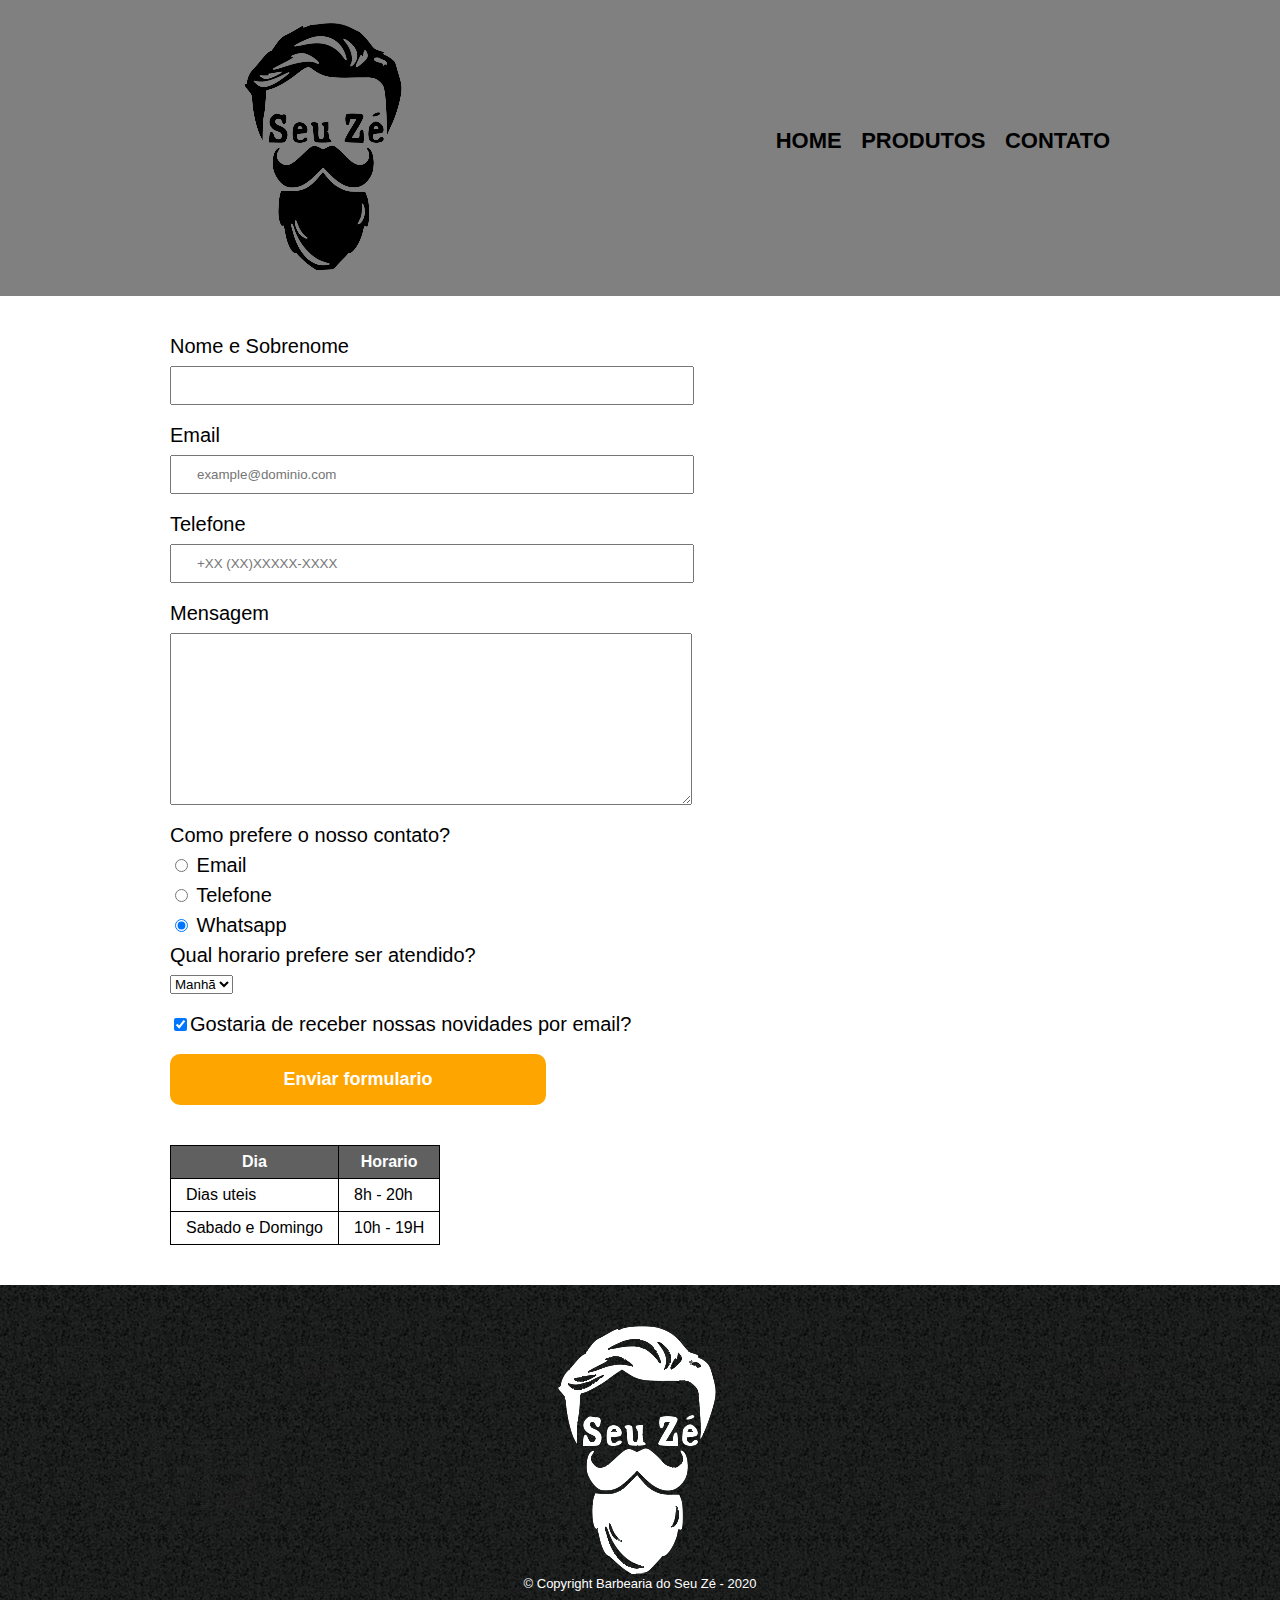
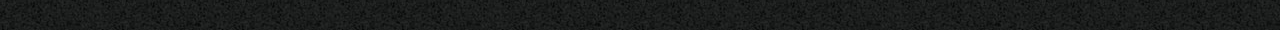
<file: Contato.html>
<!DOCTYPE html>
<html>
    <head>
        <meta charset="utf-8">
        <title>Contato | Barbearia do Seu Zé</title>

        <link rel="stylesheet" href="reset.css">
        <link rel="stylesheet" href="Style.css">
    </head>
    <body>
        <header>
            <div class="caixa">
                <h1><img src="logoo.png" alt="logo da barbearia do Seu Zé"></h1>

                <nav>
                    <ul>
                        <li><a href="index.html">Home</a></li>
                        <li><a href="Produtos.html">Produtos</a></li>
                        <li><a href="Contato.html">Contato</a></li>
                    </ul>
                </nav>
            </div>
        </header>
        <main>
            <form>
                <label for="nome">Nome e Sobrenome</label>
                <input type="text" id="nome" class="input-padrao" required>

                <label for="email">Email</label>
                <input type="email" id="email" class="input-padrao" class="input-padrao" required placeholder="example@dominio.com">

                <label for="telefone">Telefone</label>
                <input type="tel" id="telefone" class="input-padrao" required placeholder="+XX (XX)XXXXX-XXXX">

                <label for="msg">Mensagem</label>
                <textarea cols="30" rows="10" id="msg" class="input-padrao" required></textarea>

                <fieldset>
                    <legend>Como prefere o nosso contato?</legend>
                    <label for="radio-email"><input type="radio" name="Contato" value="email" id="radio-email"> Email</label>
        
                    <label for="radio-telefone"><input type="radio" name="Contato" value="Telefone" id="radio-telefone"> Telefone</label>
        
                    <label for="radio-Whatsapp"><input type="radio" name="Contato" value="Whatsapp" id="radio-Whatsapp" checked> Whatsapp</label>
                </fieldset>

                <fieldset>
                    <legend>Qual horario prefere ser atendido?</legend>
                    <select>
                        <option>Manhã</option>
                        <option>Tarde</option>
                        <option>Noite</option>
                    </select>
                </fieldset>

                <label class="checkbox"><input type="checkbox" checked>Gostaria de receber nossas novidades por email?</label>

                <input type="submit" value="Enviar formulario" class="send">
            </form>

            <table>
                <thead>
                    <tr>
                        <th>Dia</th>
                        <th>Horario</th>
                    </tr>
                </thead>
                <tbody>
                    <tr>
                        <td>Dias uteis</td>
                        <td>8h - 20h</td>
                    </tr>
                    <tr>
                        <td>Sabado e Domingo</td>
                        <td>10h - 19H</td>
                    </tr>
                </tbody>
            </table>
        </main>

        <footer>
            <img src="zezin.png" alt="logo da barbearia do Seu Zé">
            <p class="Copy">© Copyright Barbearia do Seu Zé - 2020</p>
        </footer>
    </body>
</html>
</file>
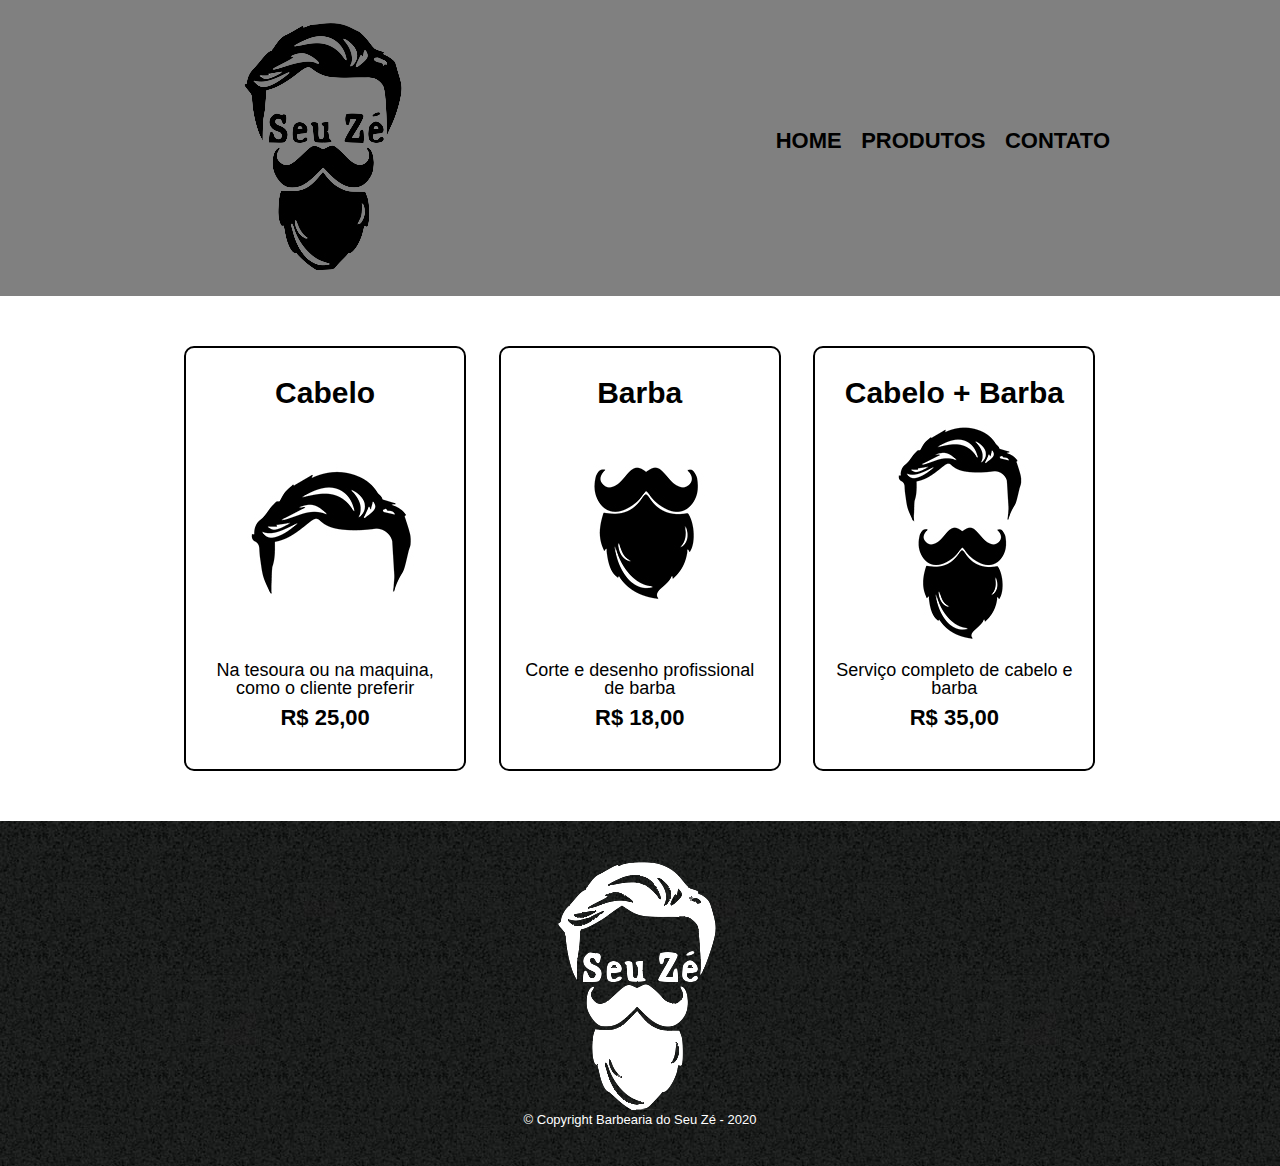
<file: Produtos.html>
<!DOCTYPE html>
<html>
    <head>
        <meta charset="utf-8">
        <title>Produtos | Barbearia do Seu Zé</title>

        <link rel="stylesheet" href="reset.css">
        <link rel="stylesheet" href="Style.css">
    </head>
    <body>
        <header>
            <div class="caixa">
                <h1><img src="logoo.png" alt="logo da barbearia do Seu Zé"></h1>

                <nav>
                    <ul>
                        <li><a href="index.html">Home</a></li>
                        <li><a href="Produtos.html">Produtos</a></li>
                        <li><a href="Contato.html">Contato</a></li>
                    </ul>
                </nav>
            </div>
        </header>

        <main>
            <ul class="produtos">
                <li>
                    <h2>Cabelo</h2>
                    <img src="cabelo.jpg">
                    <p class="Produto-descricao">Na tesoura ou na maquina, como o cliente preferir</p>
                    <p class="Produto-preco">R$ 25,00 </p>
                </li>
                <li>
                    <h2>Barba</h2>
                    <img src="barba.jpg">
                    <p class="Produto-descricao">Corte e desenho profissional de barba</p>
                    <p class="Produto-preco">R$ 18,00 </p>
                </li>
                <li>
                    <h2>Cabelo + Barba</h2>
                    <img src="cabelo+barba.jpg">
                    <p class="Produto-descricao">Serviço completo de cabelo e barba</p>
                    <p class="Produto-preco">R$ 35,00 </p>
                </li>
            </ul>
        </main>

        <footer>
            <img src="zezin.png" alt="logo da barbearia do Seu Zé">
            <p class="Copy">© Copyright Barbearia do Seu Zé - 2020</p>
        </footer>
    </body>
</html>
</file>
<file: Style.css>
body {
   font-family: "HelveticaNeue-Light", "Helvetica Neue Light", "Helvetica Neue", Helvetica, Arial, "Lucida Grande", sans-serif; 
   font-weight: 300;
}

header {
    background-color: gray;
    padding: 20px 0;
}

.caixa {
    position: relative;
    width: 940px;
    margin: 0 auto;
}

nav {
    position: absolute;
    top: 110px;
    right: 0;
}

nav li {
    display: inline;
    margin: 0 0 0 15px;
}

nav a {
    text-transform: uppercase;
    color: #000;
    font-weight: bold;
    font-size: 22px;
    text-decoration: none;
}

nav a:hover {
    color: goldenrod;
    text-decoration: underline;
}

.produtos {
    width: 940px;
    margin: 0 auto;
    padding: 50px 0;
}

.produtos li {
    display: inline-block;
    text-align: center;
    width: 30%;
    vertical-align: top;
    margin: 0 1.5%;
    padding: 30px 20px;
    box-sizing: border-box;
    border: 2px solid black;
    border-radius: 10px;
}

.produtos li:hover {
    border-color: goldenrod;
}

.produtos li:active {
    border-color: green
}

.produtos li:hover h2 {
    font-size: 34px;
}

.produtos h2 {
    font-size: 30px;
    font-weight: bold;
}

.Produto-descricao {
    font-size: 18px;
}

.Produto-preco {
    font-size: 22px;
    font-weight: bold;
    margin: 10px;
}

footer {
    text-align: center;
    background: url("bg.jpg");
    padding: 40px 0;
}

.Copy {
    color: white;
    font-size: 13px;
    margin-top: 20px 0 0;
}

main {
    width: 940px;
    margin: 0 auto;
}

form {
    margin: 40px 0;
}

form label, form legend {
    display: block;
    font-size: 20px;
    margin: 0 0 10px;
}

.input-padrao {
    display: block;
    margin: 0 0 20px;
    padding: 10px 25px;
    width: 50%;
}

.checkbox {
    margin: 20px 0;
}

.send {
    width: 40%;
    padding: 15px 0;
    background-color: orange;
    color: white;
    font-weight: bold;
    font-size: 18px;
    border: none;
    border-radius: 10px;
    transition: 1s;
    cursor: pointer;
}

.send:hover {
    background: darkorange;
    transform: scale(1.2%);
}

table {
    margin: 20px 0 40px;
}

thead {
    background-color: #606060;
    color: white;
    font-weight: bold;
}

td, th {
    border: 1px solid #000;
    padding: 8px 15px;
}

/*Css da pagina principal*/

.banner {
    width: 100%;
}

.titulo-principal {
    text-align: center;
    font-size: 2em;
    margin: 0 0 1em;
    clear: left;
}

.principal p {
    margin: 0 0 1em;
}

.principal strong {
    font-weight: bold;
}

.principal em {
    font-style: italic;
}

.utensilios {
    width: 120px;
    float: left;
    margin: 0 20px 20px 0;
}

.mapa {
    padding: 3em 0;
}

.mapa p {
    margin: 0 0 2em;
    text-align: center;
}

.beneficios {
    padding: 3em 0;
}

.conteudo-beneficios {
    width: 640px;
    margin: 0 auto;
}

.Lista-beneficios {
    width: 40%;
    display: inline-block;
    vertical-align: top;
}

.Itens {
    line-height: 1.5;
}

.Itens:first-child {
    font-weight: bold;
}

.imagemBeneficios {
    width: 60%;
}

.video {
    width: 560px;
    margin: 2em auto;
}
</file>
